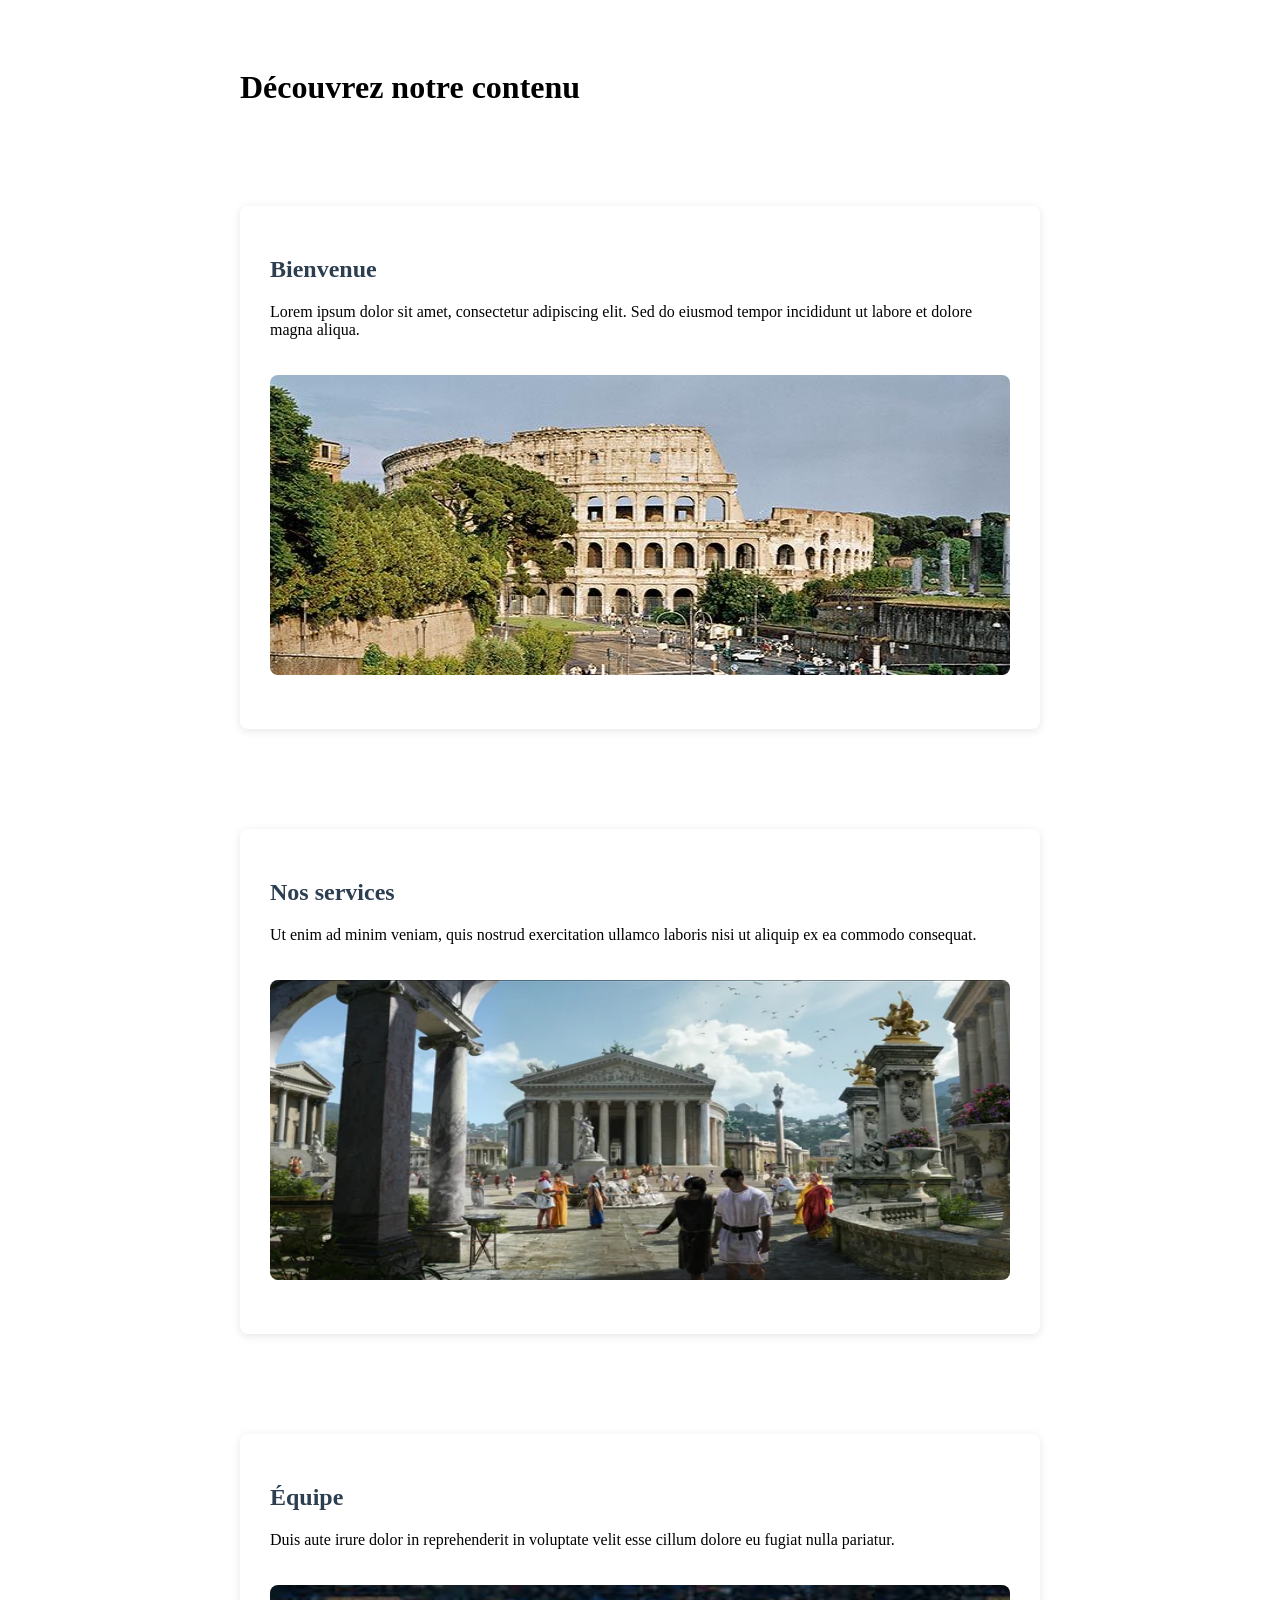
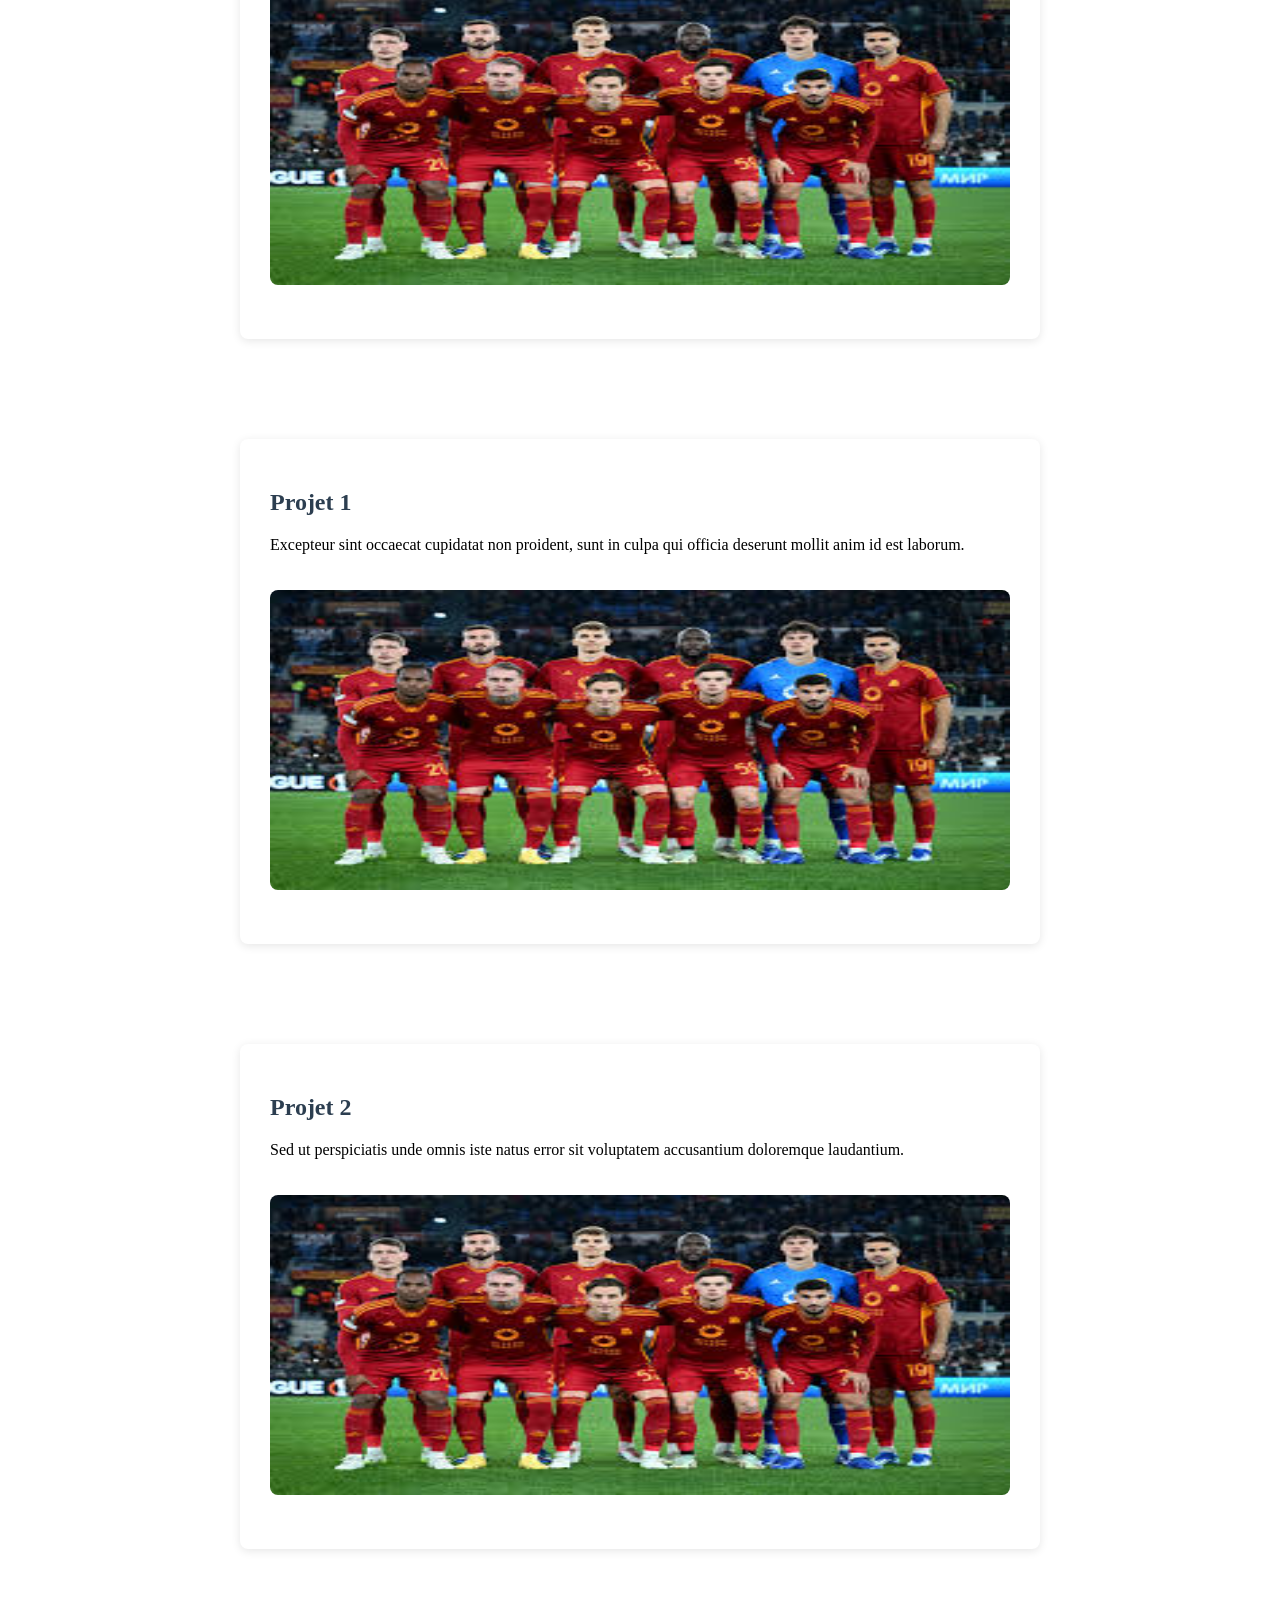
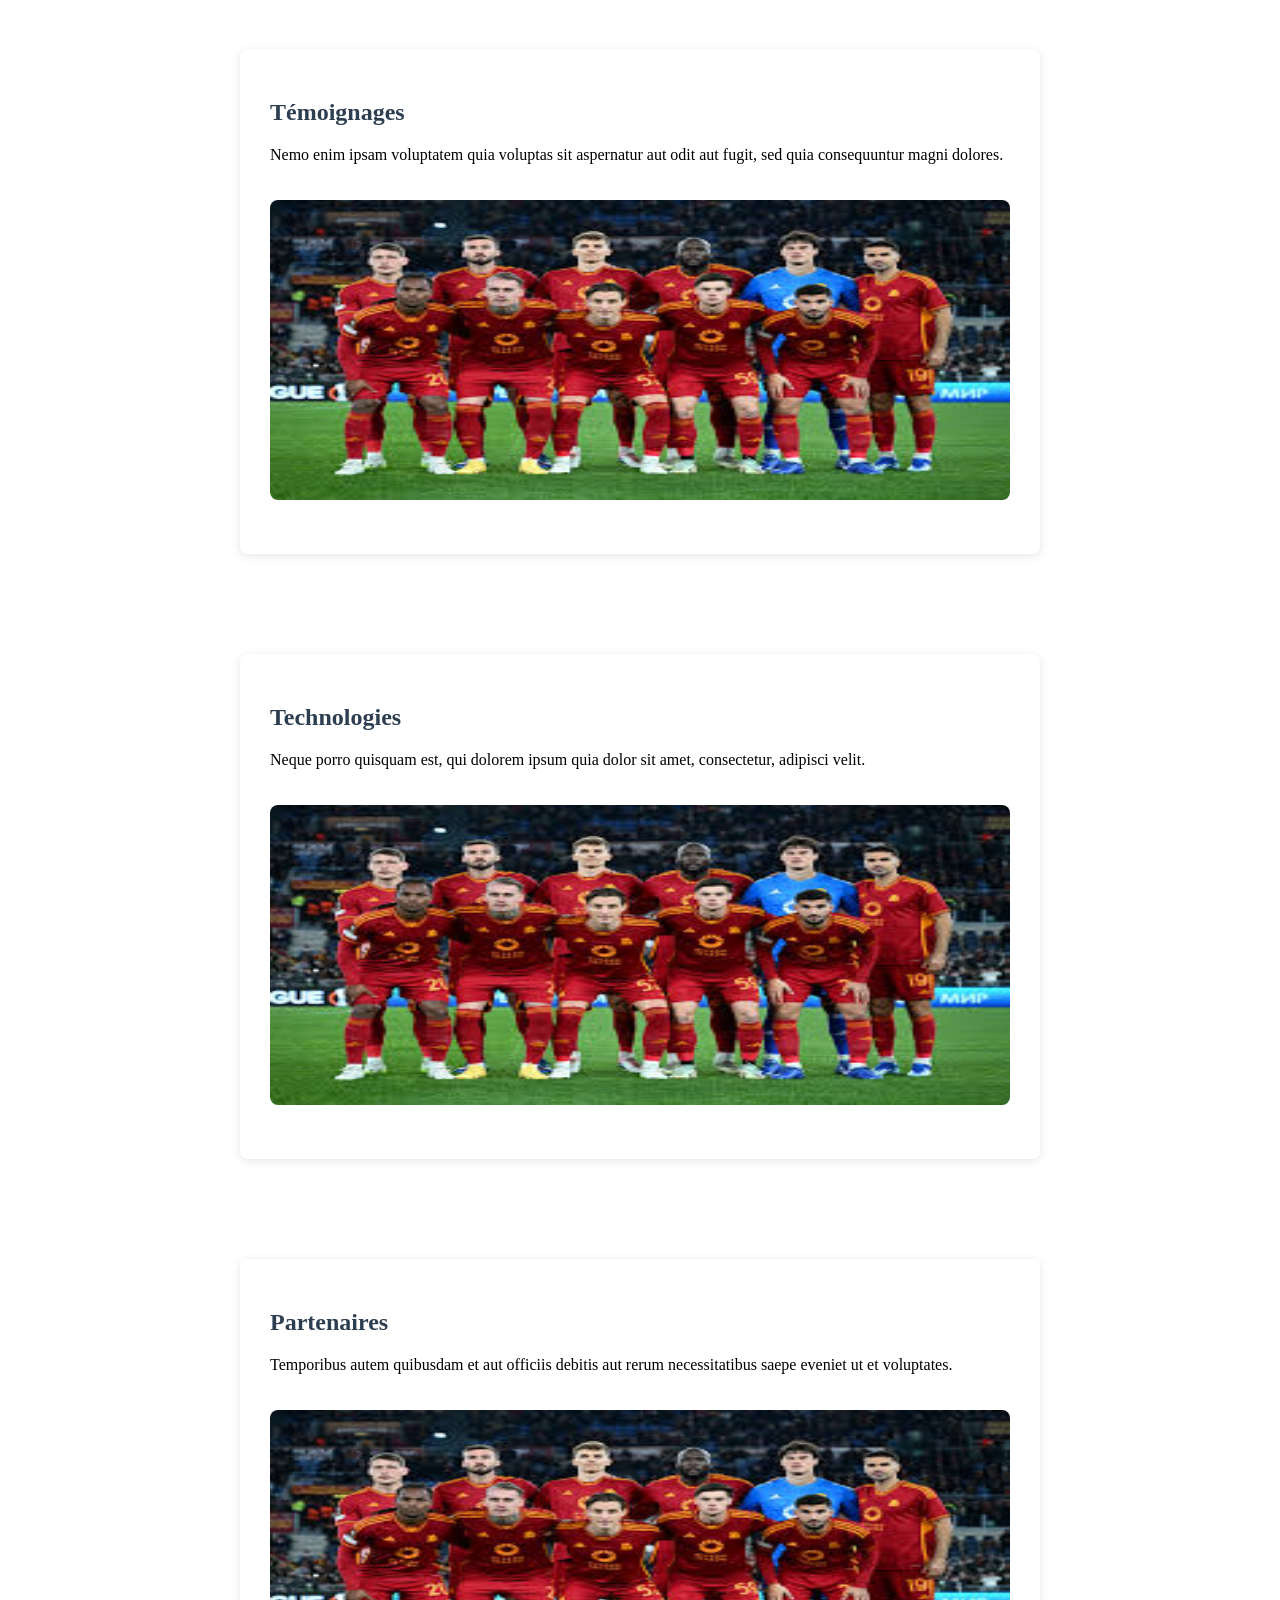
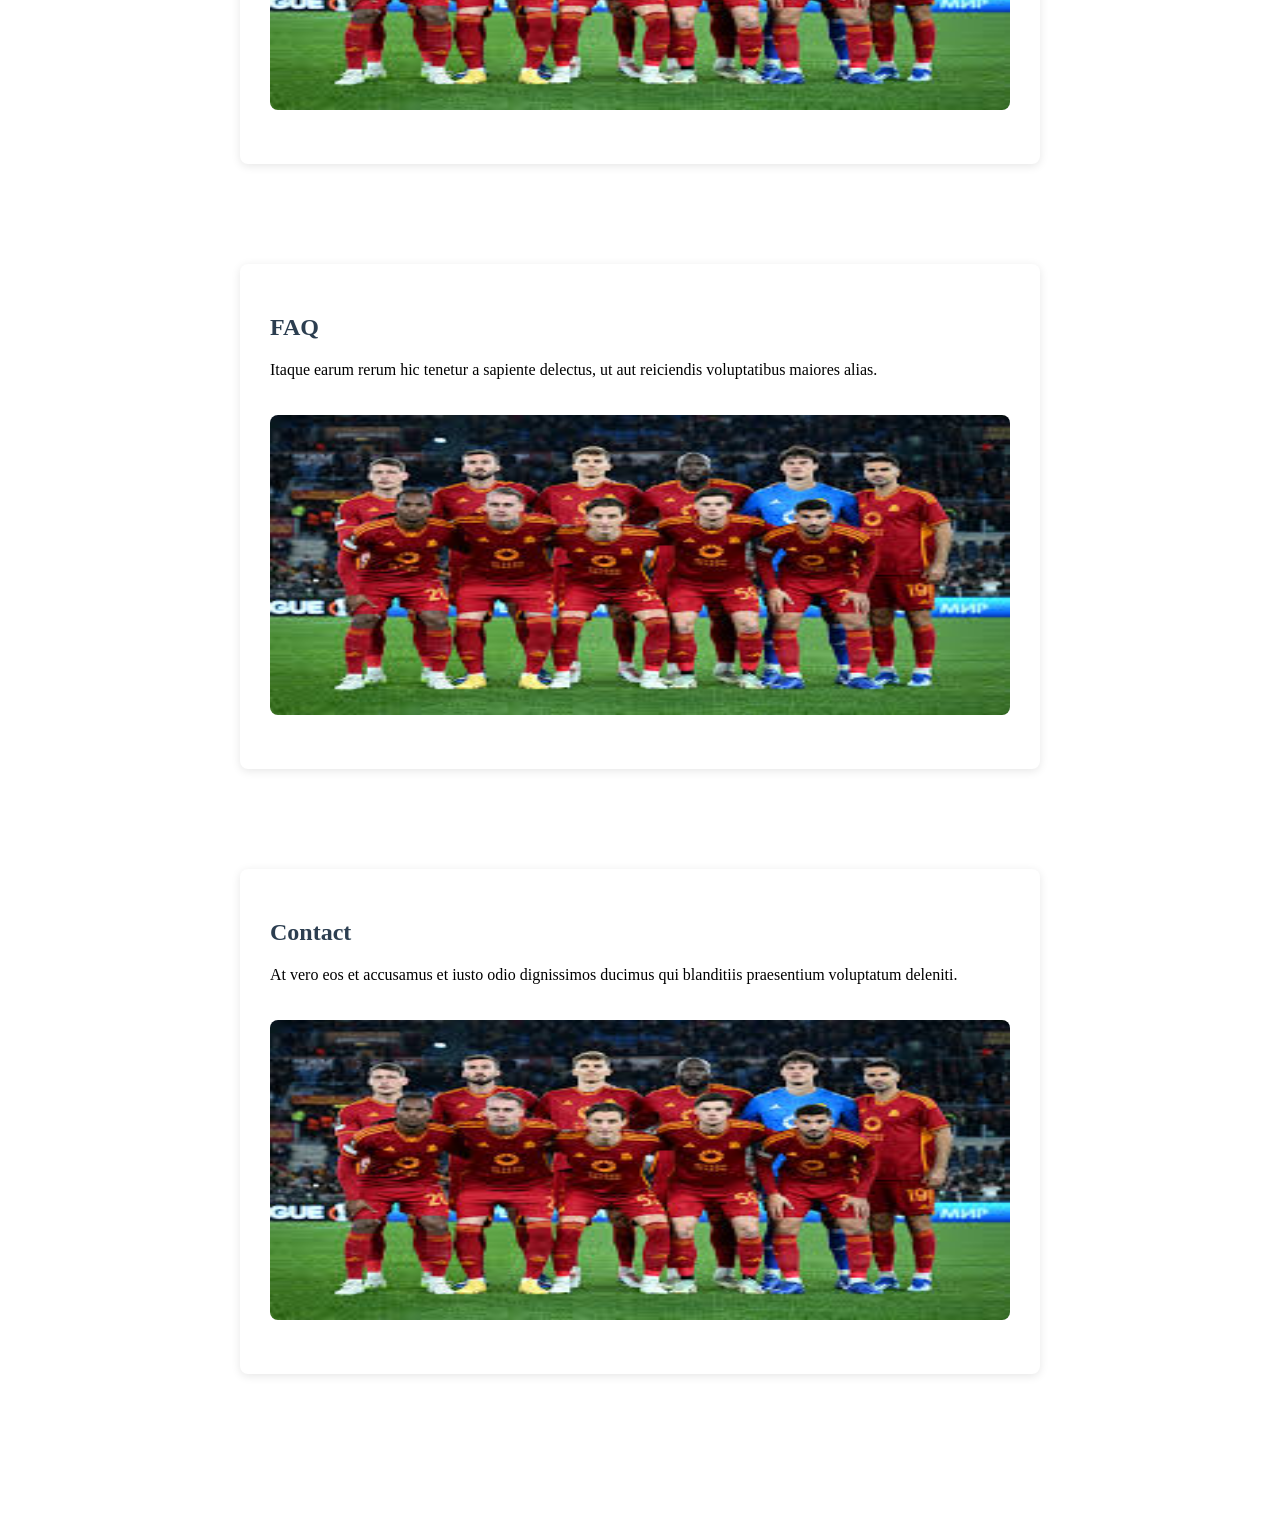
<file: tp3/Exercice 13/index.html>
<!DOCTYPE html>
<html>
<head>
    <title>Lazyload et Scroll</title>
    <meta charset="UTF-8">
    <meta name="viewport" content="width=device-width, initial-scale=1.0">
    <style>
        .apparition {
            transition: opacity 1s;
            margin: 100px 0;
            padding: 30px;
            background: #fff;
            box-shadow: 0 2px 10px rgba(0,0,0,0.1);
            border-radius: 8px;
        }

        .apparition.invisible {
            opacity: 0;
            transition: opacity 0s;
        }

        .content {
            max-width: 800px;
            margin: 0 auto;
            padding: 40px 20px;
        }

        h2 {
            color: #2c3e50;
            margin-bottom: 20px;
        }

        .placeholder-image {
            width: 100%;
            height: 300px;
            background-color: #ecf0f1;
            border-radius: 8px;
            margin: 20px 0;
        }
    </style>
</head>
<body>
    <div class="content">
        <h1>Découvrez notre contenu</h1>
        
        <!-- Section 1 -->
        <div class="apparition">
            <h2>Bienvenue</h2>
            <p>Lorem ipsum dolor sit amet, consectetur adipiscing elit. Sed do eiusmod tempor incididunt ut labore et dolore magna aliqua.</p>
            <img src="1.png" alt="yeah" class="placeholder-image">
        </div>

        <!-- Section 2 -->
        <div class="apparition">
            <h2>Nos services</h2>
            <p>Ut enim ad minim veniam, quis nostrud exercitation ullamco laboris nisi ut aliquip ex ea commodo consequat.</p>
            <img src="2.png" alt="yeah" class="placeholder-image">
        </div>

        <!-- Section 3 -->
        <div class="apparition">
            <h2>Équipe</h2>
            <p>Duis aute irure dolor in reprehenderit in voluptate velit esse cillum dolore eu fugiat nulla pariatur.</p>
            <img src="3.png" alt="yeah" class="placeholder-image">
        </div>

        <!-- 7 sections supplémentaires -->
        <div class="apparition">
            <h2>Projet 1</h2>
            <p>Excepteur sint occaecat cupidatat non proident, sunt in culpa qui officia deserunt mollit anim id est laborum.</p>
            <img src="3.png" alt="yeah" class="placeholder-image">
        </div>

        <div class="apparition">
            <h2>Projet 2</h2>
            <p>Sed ut perspiciatis unde omnis iste natus error sit voluptatem accusantium doloremque laudantium.</p>
            <img src="3.png" alt="yeah" class="placeholder-image">
        </div>

        <div class="apparition">
            <h2>Témoignages</h2>
            <p>Nemo enim ipsam voluptatem quia voluptas sit aspernatur aut odit aut fugit, sed quia consequuntur magni dolores.</p>
            <img src="3.png" alt="yeah" class="placeholder-image">
        </div>

        <div class="apparition">
            <h2>Technologies</h2>
            <p>Neque porro quisquam est, qui dolorem ipsum quia dolor sit amet, consectetur, adipisci velit.</p>
            <img src="3.png" alt="yeah" class="placeholder-image">
        </div>

        <div class="apparition">
            <h2>Partenaires</h2>
            <p>Temporibus autem quibusdam et aut officiis debitis aut rerum necessitatibus saepe eveniet ut et voluptates.</p>
            <img src="3.png" alt="yeah" class="placeholder-image">
        </div>

        <div class="apparition">
            <h2>FAQ</h2>
            <p>Itaque earum rerum hic tenetur a sapiente delectus, ut aut reiciendis voluptatibus maiores alias.</p>
            <img src="3.png" alt="yeah" class="placeholder-image">
        </div>

        <div class="apparition">
            <h2>Contact</h2>
            <p>At vero eos et accusamus et iusto odio dignissimos ducimus qui blanditiis praesentium voluptatum deleniti.</p>
            <img src="3.png" alt="yeah" class="placeholder-image">
        </div>
    </div>

    <script src="https://code.jquery.com/jquery-3.6.0.min.js"></script>
    <script>
        // jQuery reste identique
        $(document).ready(function() {
            $('.apparition').addClass('invisible');
            
            function checkVisibility() {
                var windowHeight = $(window).height();
                var scrollTop = $(window).scrollTop();
                
                $('.invisible').each(function() {
                    var element = $(this);
                    var elementTop = element.offset().top;
                    var elementHeight = element.outerHeight();
                    var triggerPoint = scrollTop + windowHeight - elementHeight / 2;
                    
                    if (elementTop <= triggerPoint) {
                        element.removeClass('invisible');
                    }
                });
            }
            
            $(window).scroll(checkVisibility);
            checkVisibility();
        });
    </script>
</body>
</html>
</file>
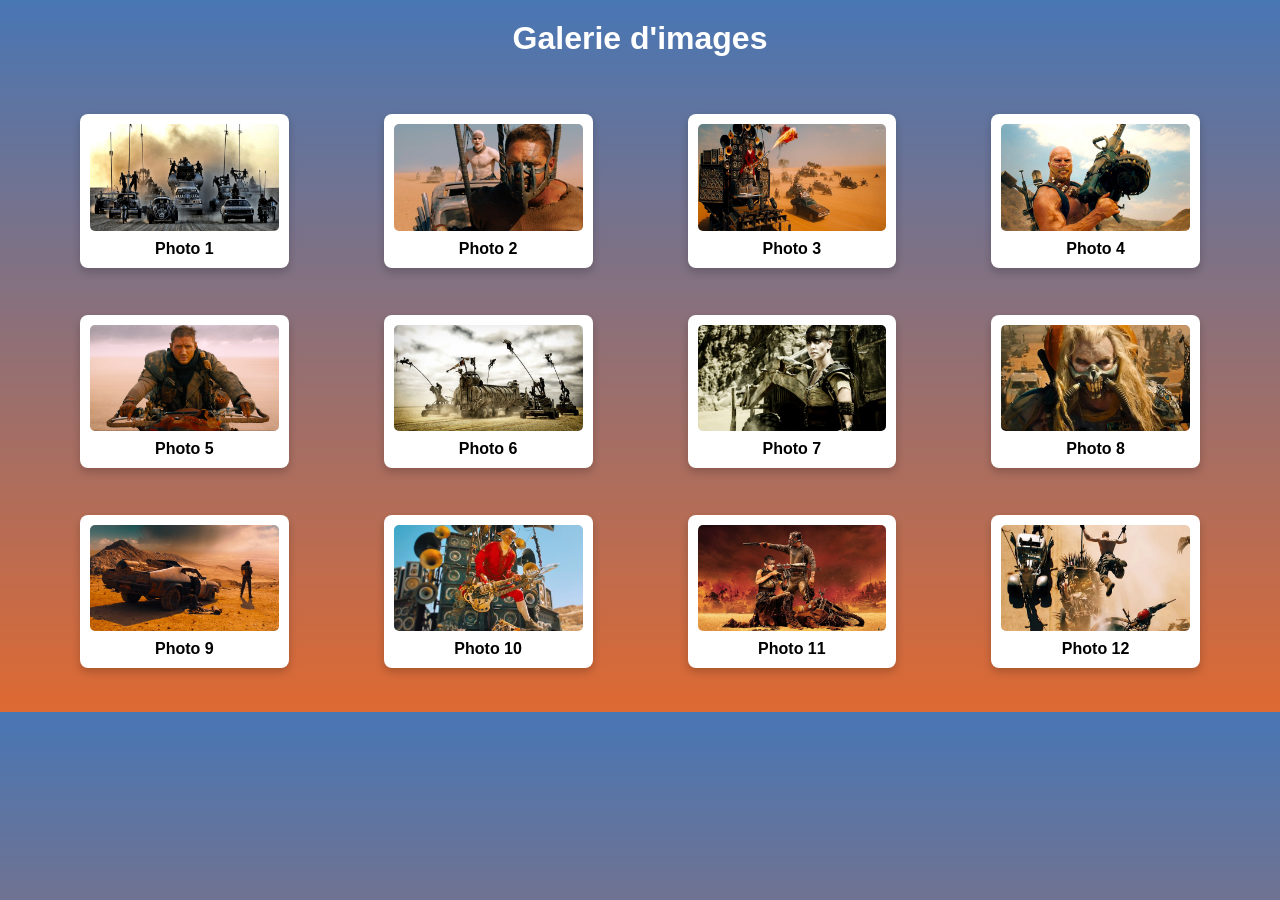
<file: tp2/Exercice 11/Galerie, lightbox et menu fixe déployable.html>
<!DOCTYPE html>
<html lang="fr">
<head>
    <meta charset="UTF-8">
    <meta name="viewport" content="width=device-width, initial-scale=1.0">
    <title>Galerie d'images</title>
    <link rel="stylesheet" href="styles.css">
    <script src=""></script>
</head>
<body>
    <h1>Galerie d'images</h1>
    <div class="gallery">
        <figure>
            <img src="img/max1.jpg" alt="Scène de véhicules en désert">
            <figcaption>Photo 1</figcaption>
        </figure>
        <figure>
            <img src="img/max2.jpg" alt="Personnage avec un masque">
            <figcaption>Photo 2</figcaption>
        </figure>
        <figure>
            <img src="img/max3.jpg" alt="Véhicule armé dans le désert">
            <figcaption>Photo 3</figcaption>
        </figure>
        <figure>
            <img src="img/max4.jpg" alt="Personnage avec une arme">
            <figcaption>Photo 4</figcaption>
        </figure>
        <figure>
            <img src="img/max5.jpg" alt="Personnage au sol">
            <figcaption>Photo 5</figcaption>
        </figure>
        <figure>
            <img src="img/max6.jpg" alt="Scène avec des structures suspendues">
            <figcaption>Photo 6</figcaption>
        </figure>
        <figure>
            <img src="img/max7.jpg" alt="Personnage féminin en noir et blanc">
            <figcaption>Photo 7</figcaption>
        </figure>
        <figure>
            <img src="img/max8.jpg" alt="Personnage masqué">
            <figcaption>Photo 8</figcaption>
        </figure>
        <figure>
            <img src="img/max9.jpg" alt="Voiture abandonnée dans le désert">
            <figcaption>Photo 9</figcaption>
        </figure>
        <figure>
            <img src="img/max10.jpg" alt="Musicien jouant sur une scène mobile">
            <figcaption>Photo 10</figcaption>
        </figure>
        <figure>
            <img src="img/max11.jpg" alt="Personnage blessé">
            <figcaption>Photo 11</figcaption>
        </figure>
        <figure>
            <img src="img/max12.jpg" alt="Scène d'action avec des véhicules">
            <figcaption>Photo 12</figcaption>
        </figure>
    </div>
    <div class="lightbox" id="lightbox">
        <span class="close">&times;</span>
        <img class="lightbox-img" alt="Agrandissement photo">
        <div class="lightbox-caption"></div>
    </div>
    <script>
        const lightbox = document.getElementById('lightbox');
        const lightboxImg = document.querySelector('.lightbox-img');
        const lightboxCaption = document.querySelector('.lightbox-caption');
        const closeBtn = document.querySelector('.close');
    
        // Ouvrir la lightbox
        document.querySelectorAll('.gallery img').forEach(img => {
            img.addEventListener('click', (e) => {
                lightbox.classList.add('active');
                lightboxImg.src = e.target.src;
                lightboxCaption.textContent = e.target.parentNode.querySelector('figcaption').textContent;
            });
        });
    
        // Fermer la lightbox
        closeBtn.addEventListener('click', () => {
            lightbox.classList.remove('active');
        });
    
        // Fermer en cliquant en dehors de l'image
        lightbox.addEventListener('click', (e) => {
            if (e.target === lightbox) {
                lightbox.classList.remove('active');
            }
        });
    
        // Fermer avec la touche Échap
        document.addEventListener('keydown', (e) => {
            if (e.key === 'Escape' && lightbox.classList.contains('active')) {
                lightbox.classList.remove('active');
            }
        });
    </script>
</body>
</html>
</file>
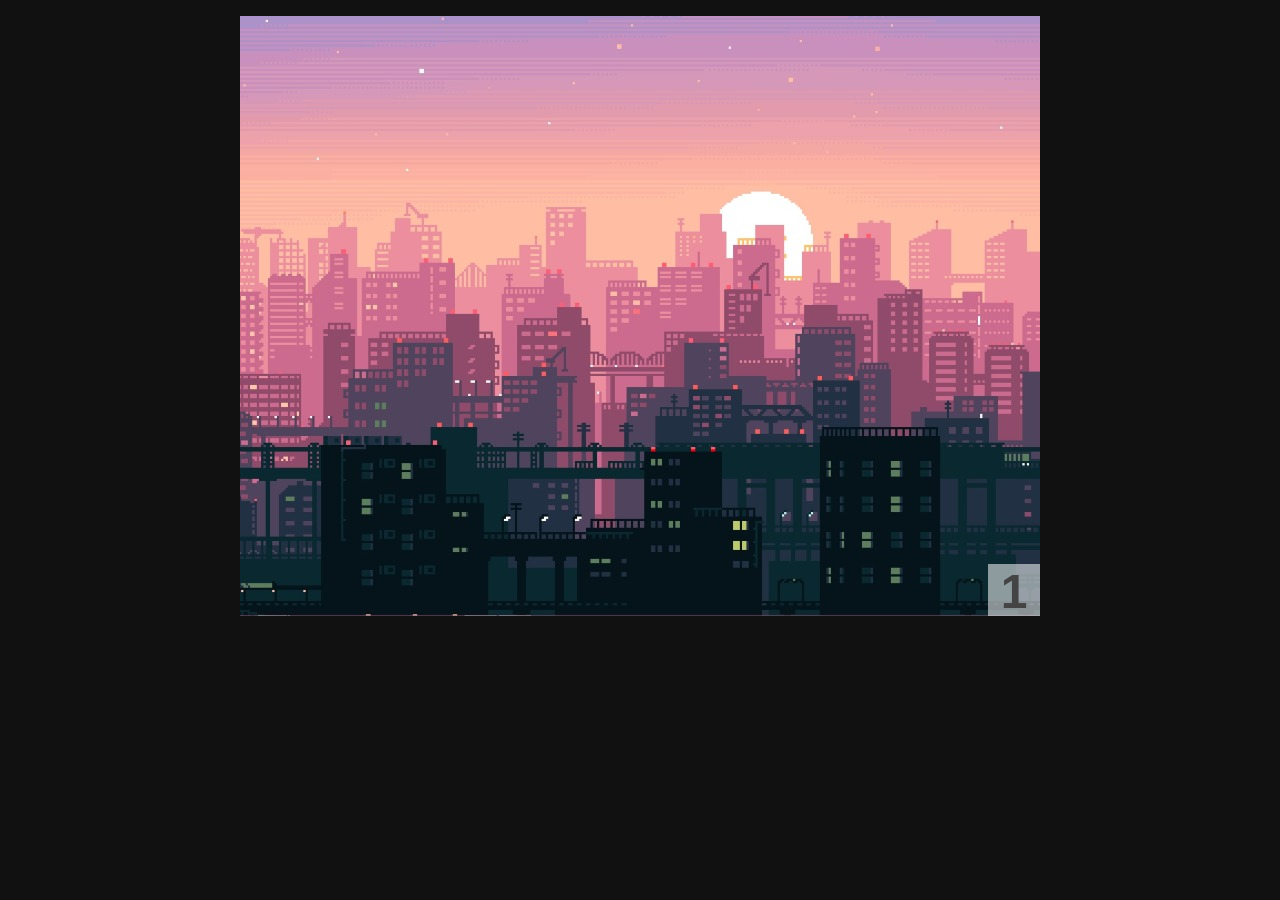
<file: tp2/Exercice 8/slider.html>
<!DOCTYPE html>
<html>
<head>
	<meta charset="utf-8">
	<title>Exercice : Slider</title>
	<style>
	body { font-family: Arial, sans-serif; padding:0; margin:16px; color:#444; background-color:#111; }
	#lucarne { width:800px; height:600px; overflow:hidden; position:relative; top:0; left:0; margin:0 auto;}
	#plateau { position:absolute; top:0; left:0; transition: 1.2s ;}
	#plateau img { width:800px; height:600px; display:block; }
	#num { font-size:48px; font-weight:bold; position:absolute; bottom:0px; right:0px; background-color:#fff8; width:52px; height:52px; text-align:center; }
	</style>
</head>
<body>
	<div id="lucarne">
		<div id="plateau">
			<img src="landscape1.jpg" alt="">
			<img src="landscape2.jpg" alt="">
			<img src="landscape3.jpg" alt="">
			<img src="landscape4.jpg" alt="">
			<img src="landscape5.jpg" alt="">
			<img src="landscape.jpg" alt="">
		</div>
		<div id="num">1</div>
	</div>
	<script src="jquery.min.js"></script>
	<script>
		let position = 1;
		var nblImages = $('#plateau img').length;

		$('#plateau img').click(function() {
			if (position < nblImages){
				position += 1;
			}
			else {
				position = 1;
			}
			$("#num").text(position);
			$("#plateau").css('top', (position-1)*(-600)+"px")
        });
	</script>
</body>
</html>
</file>
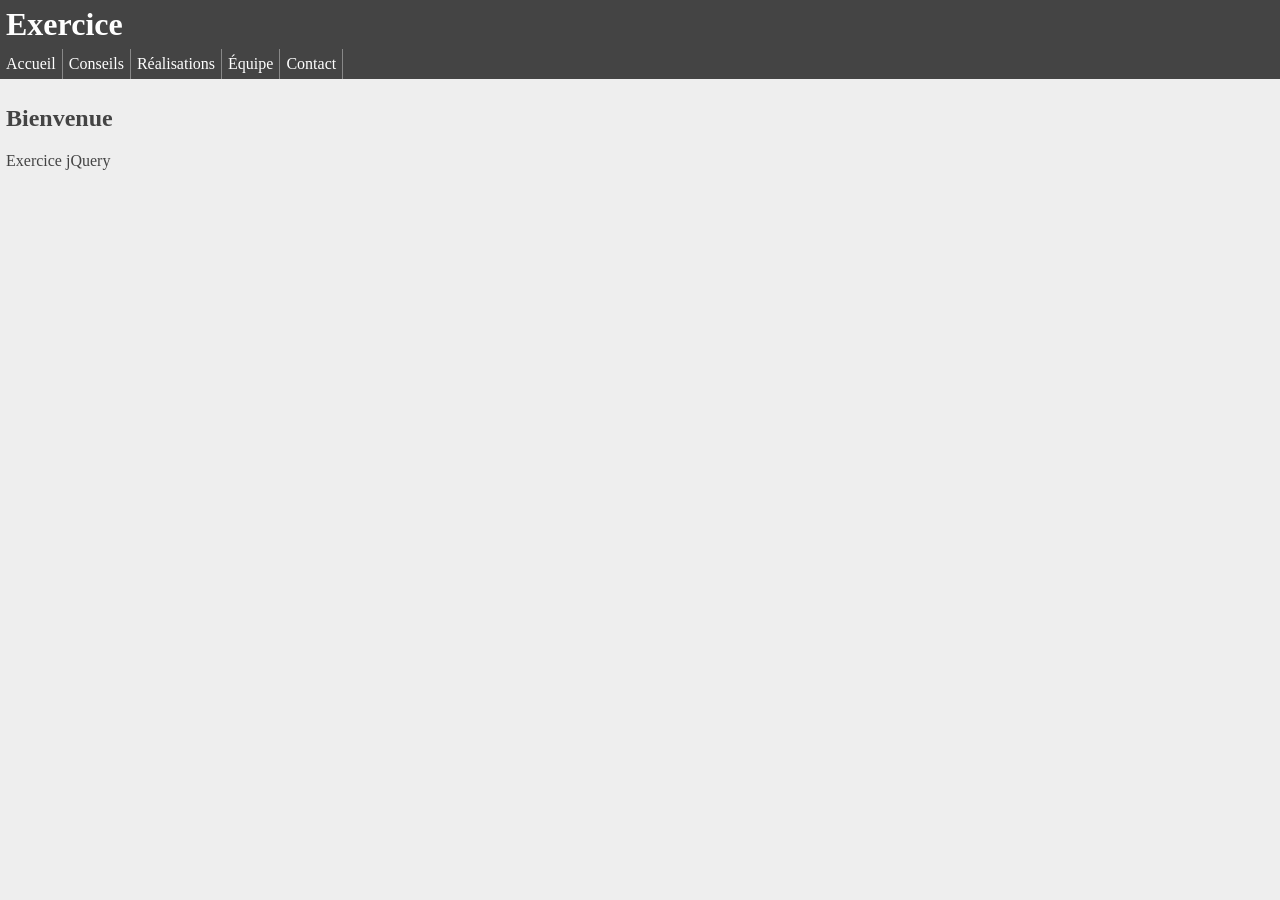
<file: tp2/Exercice 9/menu.html>
<!DOCTYPE HTML>
<html>
	<head>
		<meta charset="utf-8">
		<title>Exercice : menu mobile</title>
		<style>
		html {padding:0; margin:0;}
		body { background-color:#eee; color:#444; font-family:Calibri; padding:0; margin:0;}
		
		#header { background-color:#444; color:#fff; padding:6px; display:flex; flex-flow:row nowrap; justify-content:space-between;}
		#header a { color:#fff; text-decoration:none; }
		#header h1 { margin:0; }
		
		#burger { height:40px; width:40px; border:#888 1px solid; background-image:url(menu.svg); background-position:center center; background-size:30px 30px; background-repeat:no-repeat; cursor:pointer; }
		#burger:hover, #burger:focus { background-color:#888; }
		#burger:active { background-color:#ccc; }
		
		#navTop { background-color:#444; display:flex; flex-flow:column nowrap; }
		#navTop a { display:block; border-top:#888 1px solid; color:#fff; text-decoration:none; padding:6px;}
		#navTop a:hover, #navTop a:focus { background-color:#888; }
		#navTop a:active { background-color:#ccc; }
		
		.volet {display: none;}

		#main { padding:6px; }

		@media (min-width:800px) {
			#burger {display: none;}
			.volet {display: block;}
			#navTop {flex-flow : row nowrap;}
			#navTop a {border-top: none;border-right: #888 1px solid;}
		}
		</style>
		<script src="jquery-3.3.1.min.js"></script>
	</head>
	<body>
		<header id="header">
			<a href="menu.html"><h1>Exercice</h1></a>
			<div id="burger"></div>
		</header>
		<div class="volet">
			<nav id="navTop">
				<a href="menu.html">Accueil</a>
				<a href="#">Conseils</a>
				<a href="#">Réalisations</a>
				<a href="#">Équipe</a>
				<a href="#">Contact</a>
			</nav>
		</div>
		<main id="main">
			<h2>Bienvenue</h2>
			<p>Exercice jQuery</p>
		</main>
		<script src="jquery-3.3.1.min.js"></script>
		<script>
			$("#burger").click(function(){
				$(".volet").slideToggle();
			})
		</script>
	</body>
</html>
</file>
<file: tp2/Exercice 11/styles.css>
body {
    font-family: Arial, sans-serif;
    text-align: center;
    background: linear-gradient(to bottom, #4876b4, #de6932);
    color: white;
}

h1 {
    margin-top: 20px;
}

.gallery {
    display: grid;
    grid-template-columns: repeat(auto-fit, minmax(250px, 1fr));
    gap: 15px;
    padding: 20px;
    max-width: 1200px;
    margin: auto;
}

figure {
    background: #fff;
    padding: 10px;
    border-radius: 8px;
    box-shadow: 0 4px 8px rgba(0, 0, 0, 0.2);
}

img {
    width: 100%;
    height: auto;
    border-radius: 5px;
}

figcaption {
    margin-top: 5px;
    font-weight: bold;
    color: black;
}

.lightbox {
    display: none;
    position: fixed;
    z-index: 1000;
    left: 0;
    top: 0;
    width: 100%;
    height: 100%;
    background-color: rgba(0, 0, 0, 0.9);
    justify-content: center;
    align-items: center;
}

.lightbox.active {
    display: flex;
}

.lightbox-img {
    max-width: 90%;
    max-height: 80%;
    border-radius: 5px;
}

.lightbox-caption {
    position: absolute;
    bottom: 20px;
    color: white;
    font-size: 1.2em;
    text-align: center;
}

.close {
    position: absolute;
    top: 20px;
    right: 30px;
    color: white;
    font-size: 40px;
    cursor: pointer;
}

.close:hover {
    color: #de6932;
}
</file>
